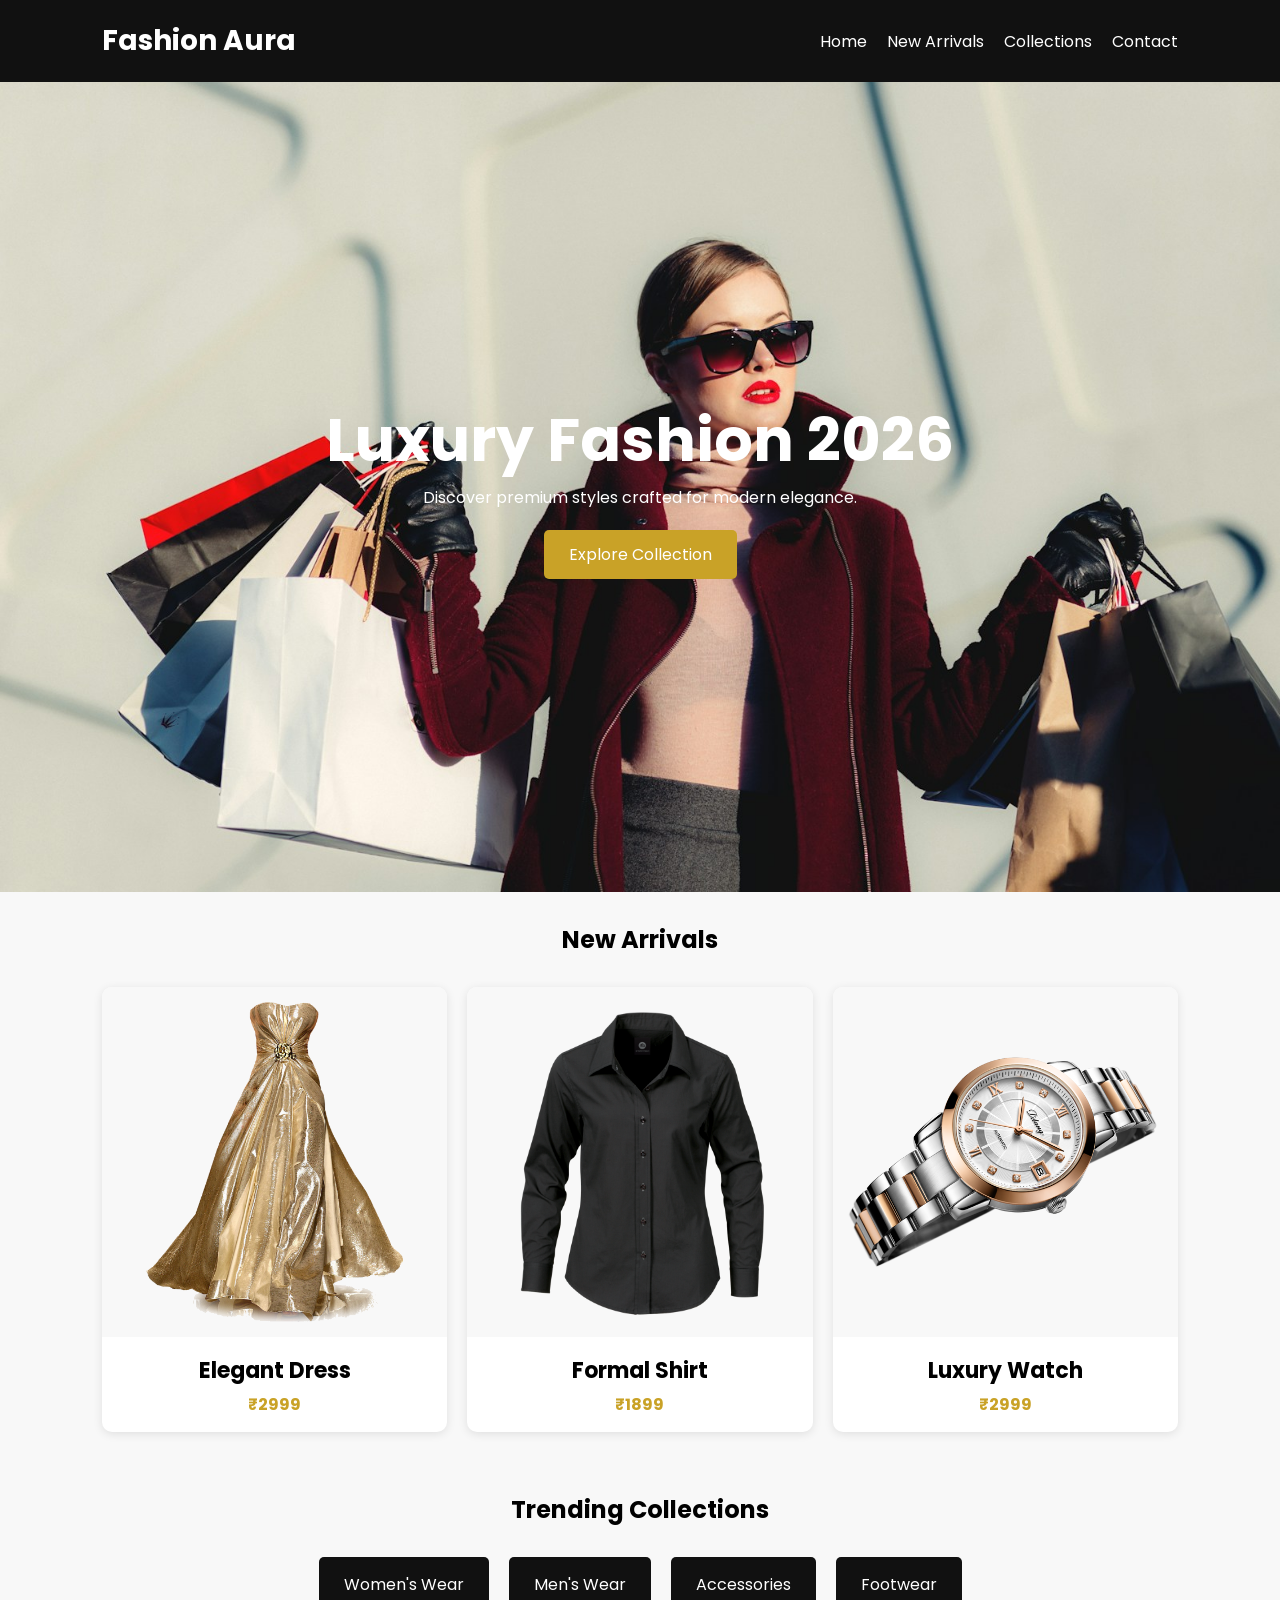
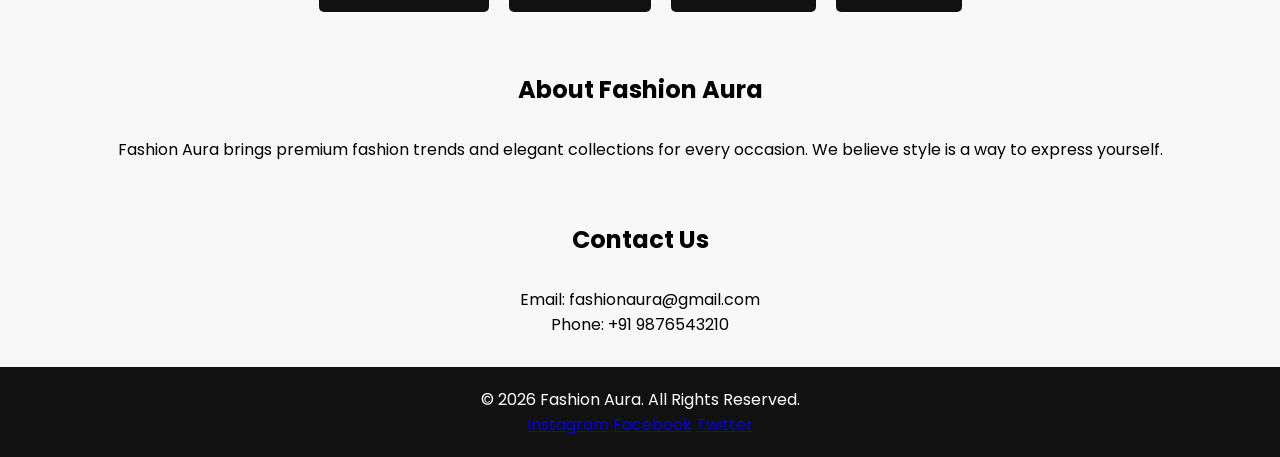
<file: index.html>
<!DOCTYPE html>
<html lang="en">
<head>
    <meta charset="UTF-8">
    <meta name="viewport" content="width=device-width, initial-scale=1.0">
    <title>Fashion Aura</title>
    <link rel="stylesheet" href="CSS/style.css">
    <link href="https://fonts.googleapis.com/css2?family=Poppins:wght@300;400;500;600;700&display=swap" rel="stylesheet">
    <link rel="icon" href="Images/watch.png">
</head>
<body>

<header>
    <div class="logo">
        <a href="index.html">Fashion Aura</a>
    </div>
    <nav>
        <ul>
            <li><a href="index.html">Home</a></li>
            <li><a href="#arrival">New Arrivals</a></li>
            <li><a href="#collection">Collections</a></li>
            <li><a href="#contact">Contact</a></li>
        </ul>
    </nav>
</header>

<section class="hero">
    <div class="hero-content">
        <h1>Luxury Fashion 2026</h1>
        <p>Discover premium styles crafted for modern elegance.</p>
        <a href="#collection" class="btn">Explore Collection</a>
    </div>
</section>

<section class="section" id="arrival">
    <h2>New Arrivals</h2>

    <div class="products">
        <div class="product">
            <img src="Images/women1.png" alt="Elegant Dress">
            <h3>Elegant Dress</h3>
            <p>₹2999</p>
        </div>
        <div class="product">
            <img src="Images/men1.png" alt="Formal Shirt">
            <h3>Formal Shirt</h3>
            <p>₹1899</p>
        </div>
        <div class="product">
            <img src="Images/watch.png" alt="Luxury Watch">
            <h3>Luxury Watch</h3>
            <p>₹2999</p>
        </div>
    </div>
</section>

<section class="section" id="collection">
    <h2>Trending Collections</h2>

    <div class="categories">
        <a href="women.html" class="category">Women's Wear</a>
        <a href="men.html" class="category">Men's Wear</a>
        <a href="accessories.html" class="category">Accessories</a>
        <a href="footwear.html" class="category">Footwear</a>
    </div>
</section>

<section class="section about">
    <h2>About Fashion Aura</h2>
    <p>
        Fashion Aura brings premium fashion trends and elegant collections
        for every occasion. We believe style is a way to express yourself.
    </p>
</section>

<section class="section contact" id="contact">
    <h2>Contact Us</h2>
    <p>Email: fashionaura@gmail.com</p>
    <p>Phone: +91 9876543210</p>
</section>

<footer>
    <p>© 2026 Fashion Aura. All Rights Reserved.</p>

    <div class="social-links">
        <a href="#">Instagram</a>
        <a href="#">Facebook</a>
        <a href="#">Twitter</a>
    </div>
</footer>

</body>
</html>
</file>
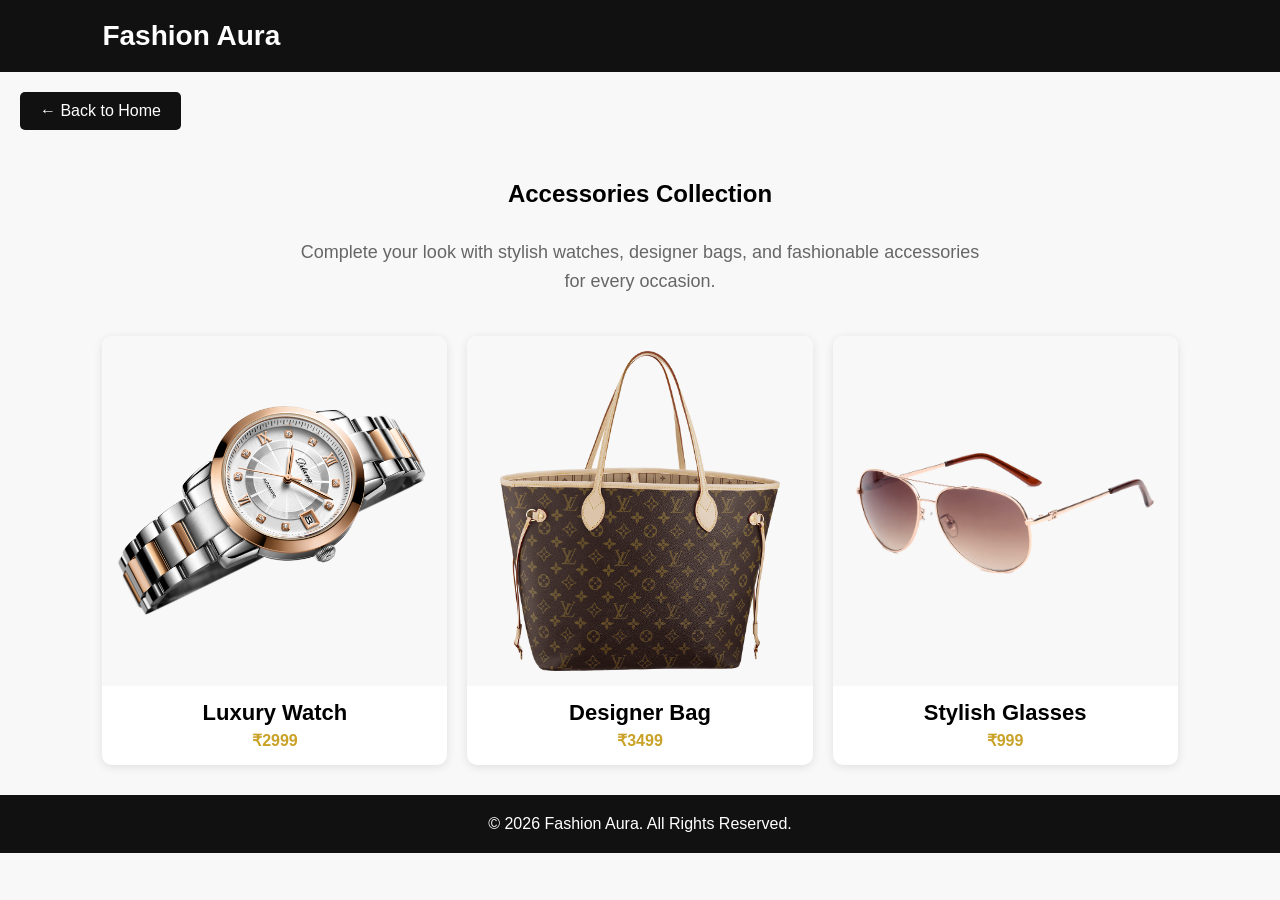
<file: accessories.html>
<!DOCTYPE html>
<html lang="en">
<head>
<meta charset="UTF-8">
<meta name="viewport" content="width=device-width, initial-scale=1.0">
<title>Accessories</title>
<link rel="stylesheet" href="CSS/style.css">
</head>
<body>

<header>
    <div class="logo">Fashion Aura</div>
</header>
<a href="index.html" class="back-btn">← Back to Home</a>

<section class="section">
    <h2>Accessories Collection</h2>

    <p class="collection-text">
        Complete your look with stylish watches, designer bags, and fashionable accessories for every occasion.
    </p>

    <div class="products">

        <div class="product">
            <img src="Images/watch.png" alt="Watch">
            <h3>Luxury Watch</h3>
            <p>₹2999</p>
        </div>

        <div class="product">
            <img src="Images/bag.png" alt="Bag">
            <h3>Designer Bag</h3>
            <p>₹3499</p>
        </div>

        <div class="product">
            <img src="Images/glasses.png" alt="Glasses">
            <h3>Stylish Glasses</h3>
            <p>₹999</p>
        </div>

    </div>
</section>

<footer>
    <p>© 2026 Fashion Aura. All Rights Reserved.</p>
</footer>

</body>
</html>
</file>
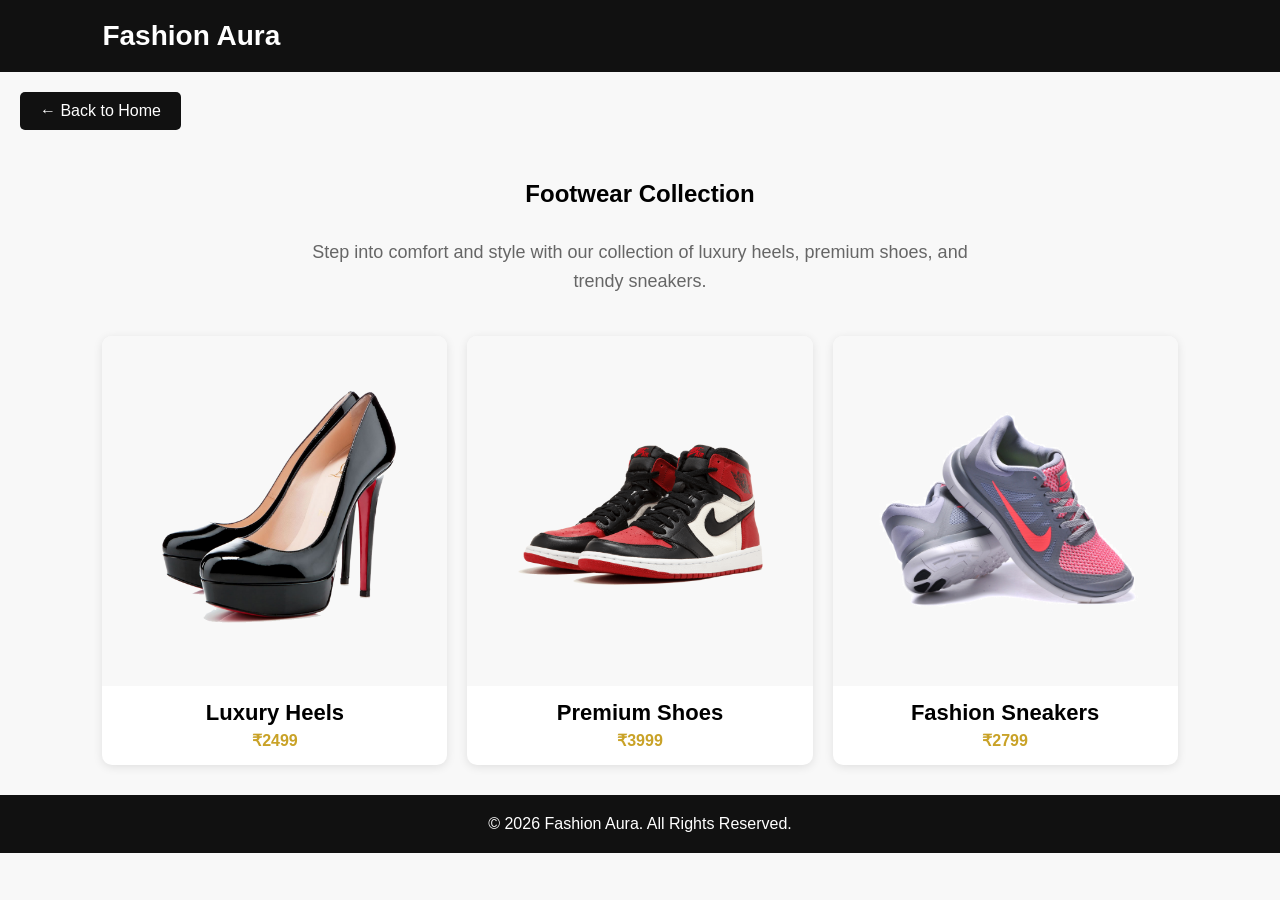
<file: footwear.html>
<!DOCTYPE html>
<html lang="en">
<head>
<meta charset="UTF-8">
<meta name="viewport" content="width=device-width, initial-scale=1.0">
<title>Footwear Collection</title>
<link rel="stylesheet" href="CSS/style.css">
</head>
<body>

<header>
    <div class="logo">Fashion Aura</div>
</header>
<a href="index.html" class="back-btn">← Back to Home</a>

<section class="section">
    <h2>Footwear Collection</h2>

    <p class="collection-text">
        Step into comfort and style with our collection of luxury heels, premium shoes, and trendy sneakers.
    </p>

    <div class="products">

        <div class="product">
            <img src="Images/heels.png" alt="Luxury Heels">
            <h3>Luxury Heels</h3>
            <p>₹2499</p>
        </div>

        <div class="product">
            <img src="Images/shoes.png" alt="Premium Shoes">
            <h3>Premium Shoes</h3>
            <p>₹3999</p>
        </div>

        <div class="product">
            <img src="Images/sneakers.png" alt="Fashion Sneakers">
            <h3>Fashion Sneakers</h3>
            <p>₹2799</p>
        </div>

    </div>
</section>

<footer>
    <p>© 2026 Fashion Aura. All Rights Reserved.</p>
</footer>

</body>
</html>
</file>
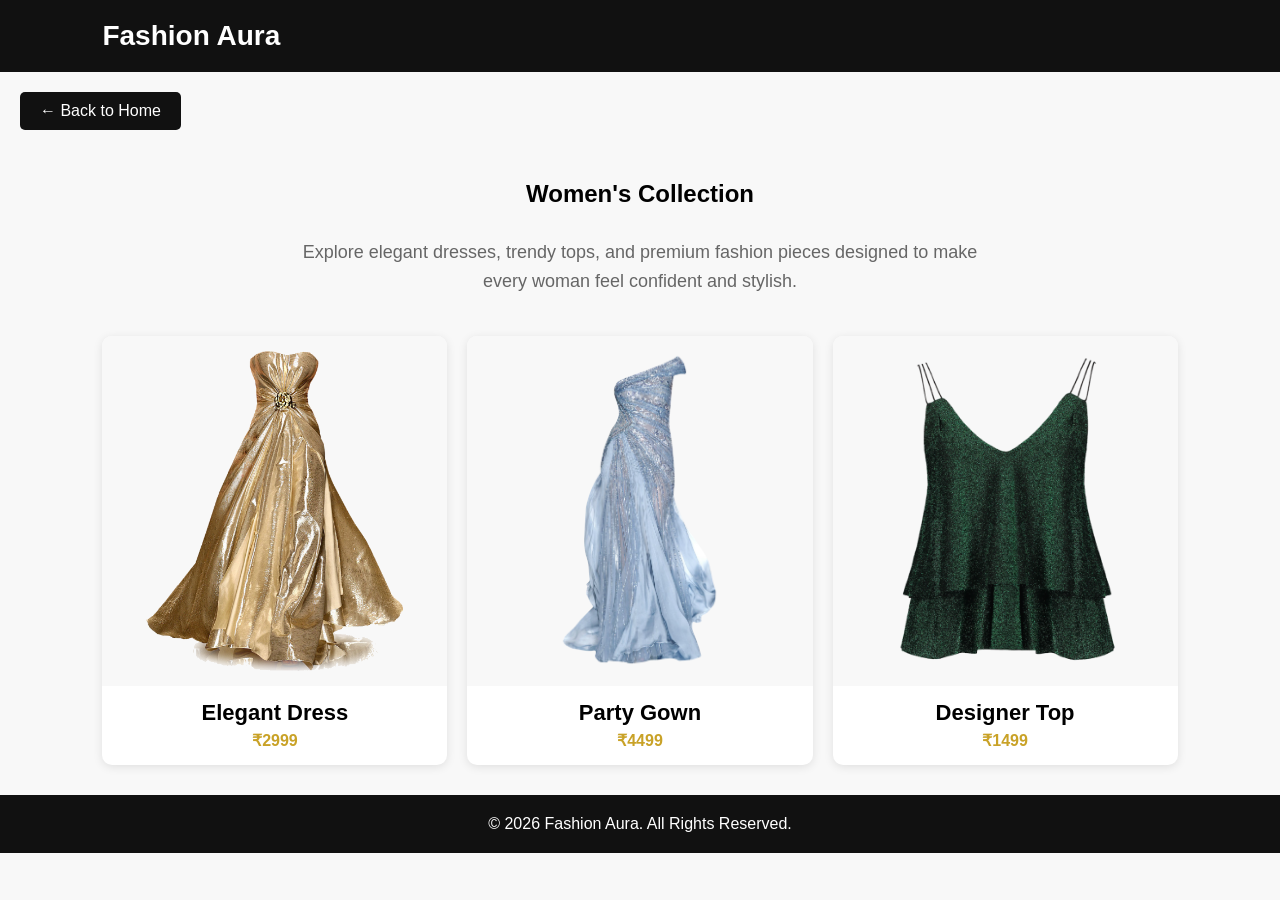
<file: women.html>
<!DOCTYPE html>
<html lang="en">
<head>
<meta charset="UTF-8">
<meta name="viewport" content="width=device-width, initial-scale=1.0">
<title>Women's Collection</title>
<link rel="stylesheet" href="CSS/style.css">
</head>
<body>

<header>
    <div class="logo">Fashion Aura</div>
</header>
<a href="index.html" class="back-btn">← Back to Home</a>

<section class="section">
    <h2>Women's Collection</h2>

    <p class="collection-text">
        Explore elegant dresses, trendy tops, and premium fashion pieces designed to make every woman feel confident and stylish.
    </p>

    <div class="products">

        <div class="product">
            <img src="Images/women1.png" alt="Elegant Dress">
            <h3>Elegant Dress</h3>
            <p>₹2999</p>
        </div>

        <div class="product">
            <img src="Images/women2.png" alt="Party Gown">
            <h3>Party Gown</h3>
            <p>₹4499</p>
        </div>

        <div class="product">
            <img src="Images/women3.png" alt="Designer Top">
            <h3>Designer Top</h3>
            <p>₹1499</p>
        </div>

    </div>
</section>

<footer>
    <p>© 2026 Fashion Aura. All Rights Reserved.</p>
</footer>

</body>
</html>
</file>
<file: CSS/style.css>
*{
    margin:0;
    padding:0;
    box-sizing:border-box;
    font-family:'Poppins',sans-serif;
}

body{
    background:#f8f8f8;
}

header{
    background:#111;
    color:white;
    padding:20px 8%;
    display:flex;
    justify-content:space-between;
    align-items:center;
}

.logo{
    font-size:28px;
    font-weight:bold;
}

.logo a{
    color:white;
    text-decoration:none;
}

nav ul{
    list-style:none;
    display:flex;
    gap:20px;
}

nav a{
    color:white;
    text-decoration:none;
}

.hero{
    height:90vh;
    background:url('../Images/background.jpg') center/cover;
    display:flex;
    justify-content:center;
    align-items:center;
    text-align:center;
    color:white;
}

.hero-content h1{
    font-size:60px;
}

.btn{
    display:inline-block;
    margin-top:20px;
    padding:12px 25px;
    background:#c9a227;
    color:white;
    text-decoration:none;
    border-radius:5px;
}

.section{
    padding:30px 8%;
}

.section h2{
    text-align:center;
    margin-bottom:30px;
}

.categories{
    display:flex;
    justify-content:center;
    gap:20px;
    flex-wrap:wrap;
}

.category{
    background:#111;
    color:white;
    text-decoration:none;
    padding:15px 25px;
    border-radius:5px;
    transition:0.3s ease;
}

.category:hover{
    background:#c9a227;
    transform:translateY(-3px);
}

.products{
    display:grid;
    grid-template-columns:repeat(auto-fit,minmax(250px,1fr));
    gap:20px;
}

.product{
    background:white;
    border-radius:10px;
    overflow:hidden;
    box-shadow:0 2px 10px rgba(0,0,0,0.1);
    text-align:center;
    transition:0.3s ease;
}

.product img{
    width:100%;
    height:350px;
    object-fit:contain;
    background:#f8f8f8;
    padding:15px;
}

.product:hover{
    transform:translateY(-8px);
    box-shadow:0 8px 20px rgba(0,0,0,0.15);
}

.product h3{
    margin:10px 0 5px;
    font-size:22px;
}

.product p{
    color:#c9a227;
    font-weight:bold;
    margin-bottom:15px;
}

.collection-text{
    text-align:center;
    color:#666;
    font-size:18px;
    max-width:700px;
    margin:0 auto 40px;
    line-height:1.6;
}

.about,

.contact{
    text-align:center;
}

.back-btn{
    display:inline-block;
    margin:20px;
    padding:10px 20px;
    background:#111;
    color:white;
    text-decoration:none;
    border-radius:5px;
}

.back-btn:hover{
    background:#c9a227;
}

footer{
    background:#111;
    color:white;
    text-align:center;
    padding:20px;
}
</file>
